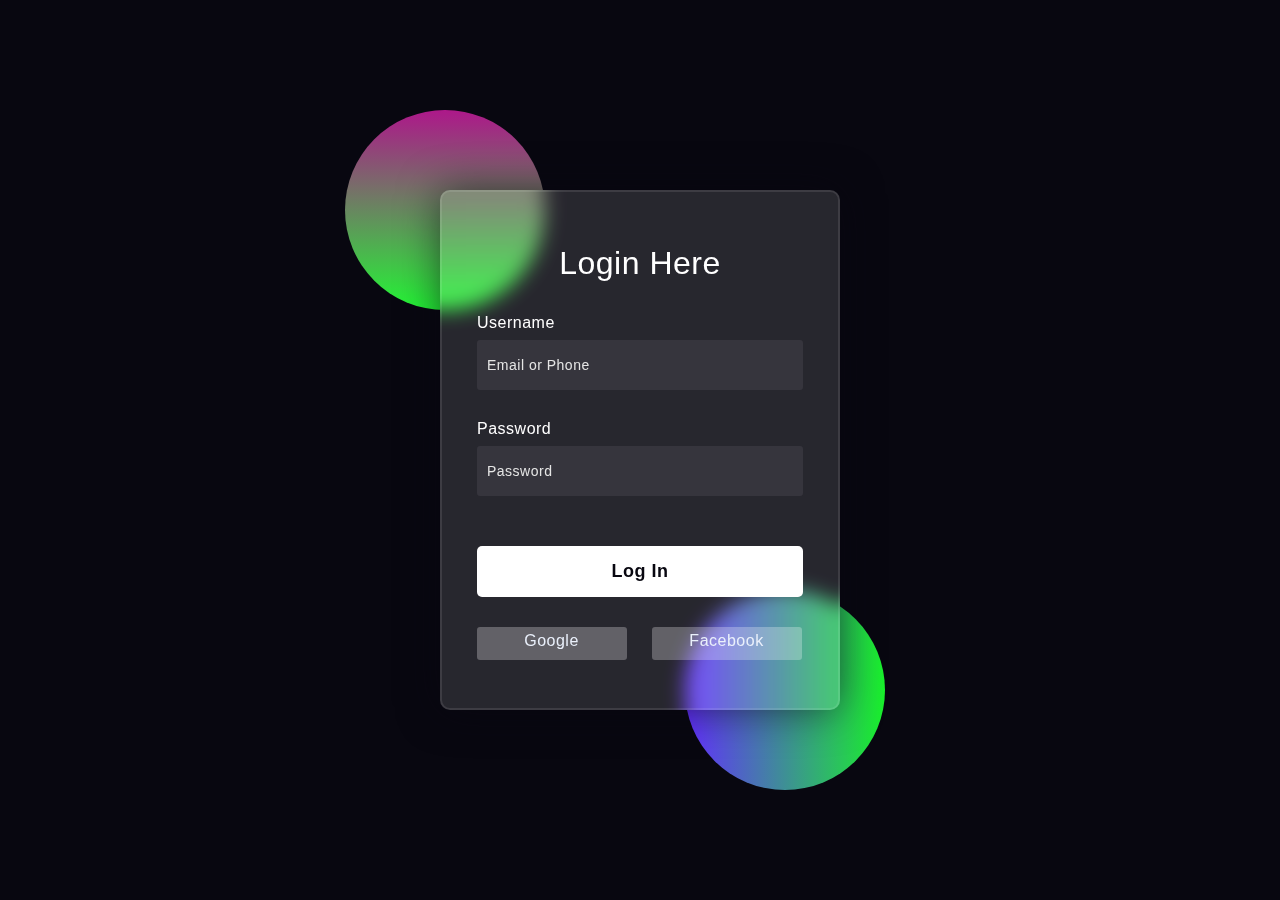
<file: login page.html>
<!DOCTYPE html>
<html lang="en">
<head>
  <!-- Design by prajalghimire.com -->
    <title>prajal ghimire login Form Tutorial in html css</title>
 
    
    <!--Stylesheet-->
    <style media="screen">
      *,
*:before,
*:after{
    padding: 0;
    margin: 0;
    box-sizing: border-box;
}
body{
    background-color: #080710;
}
.background{
    width: 430px;
    height: 520px;
    position: absolute;
    transform: translate(-50%,-50%);
    left: 50%;
    top: 50%;
}
.background .shape{
    height: 200px;
    width: 200px;
    position: absolute;
    border-radius: 50%;
}
.shape:first-child{
    background: linear-gradient(
        #ad188a,
        #23f635
    );
    left: -80px;
    top: -80px;
}
.shape:last-child{
    background: linear-gradient(
        to right,
        #632fff,
        #19f02b
    );
    right: -30px;
    bottom: -80px;
}
form{
    height: 520px;
    width: 400px;
    background-color: rgba(255,255,255,0.13);
    position: absolute;
    transform: translate(-50%,-50%);
    top: 50%;
    left: 50%;
    border-radius: 10px;
    backdrop-filter: blur(10px);
    border: 2px solid rgba(255,255,255,0.1);
    box-shadow: 0 0 40px rgba(8,7,16,0.6);
    padding: 50px 35px;
}
form *{
    font-family: 'Poppins',sans-serif;
    color: #ffffff;
    letter-spacing: 0.5px;
    outline: none;
    border: none;
}
form h3{
    font-size: 32px;
    font-weight: 500;
    line-height: 42px;
    text-align: center;
}

label{
    display: block;
    margin-top: 30px;
    font-size: 16px;
    font-weight: 500;
}
input{
    display: block;
    height: 50px;
    width: 100%;
    background-color: rgba(255,255,255,0.07);
    border-radius: 3px;
    padding: 0 10px;
    margin-top: 8px;
    font-size: 14px;
    font-weight: 300;
}
::placeholder{
    color: #e5e5e5;
}
button{
    margin-top: 50px;
    width: 100%;
    background-color: #ffffff;
    color: #080710;
    padding: 15px 0;
    font-size: 18px;
    font-weight: 600;
    border-radius: 5px;
    cursor: pointer;
}
.social{
  margin-top: 30px;
  display: flex;
}
.social div{
  background: red;
  width: 150px;
  border-radius: 3px;
  padding: 5px 10px 10px 5px;
  background-color: rgba(255,255,255,0.27);
  color: #eaf0fb;
  text-align: center;
}
.social div:hover{
  background-color: rgba(255,255,255,0.47);
}
.social .fb{
  margin-left: 25px;
}
.social i{
  margin-right: 4px;
}

    </style>
</head>
<body oncontextmenu="return false;">
    <div class="background">
        <div class="shape"></div>
        <div class="shape"></div>
    </div>
    <form>
        <h3>Login Here</h3>

        <label for="username">Username</label>
        <input type="text" placeholder="Email or Phone" id="username">

        <label for="password">Password</label>
        <input type="password" placeholder="Password" id="password">

        <button>Log In</button>
        <div class="social">
          <div class="go"><i class="fab fa-google"></i>  Google</div>
          <div class="fb"><i class="fab fa-facebook"></i>  Facebook</div>
        </div>
    </form>
</body>
</html>
</file>
